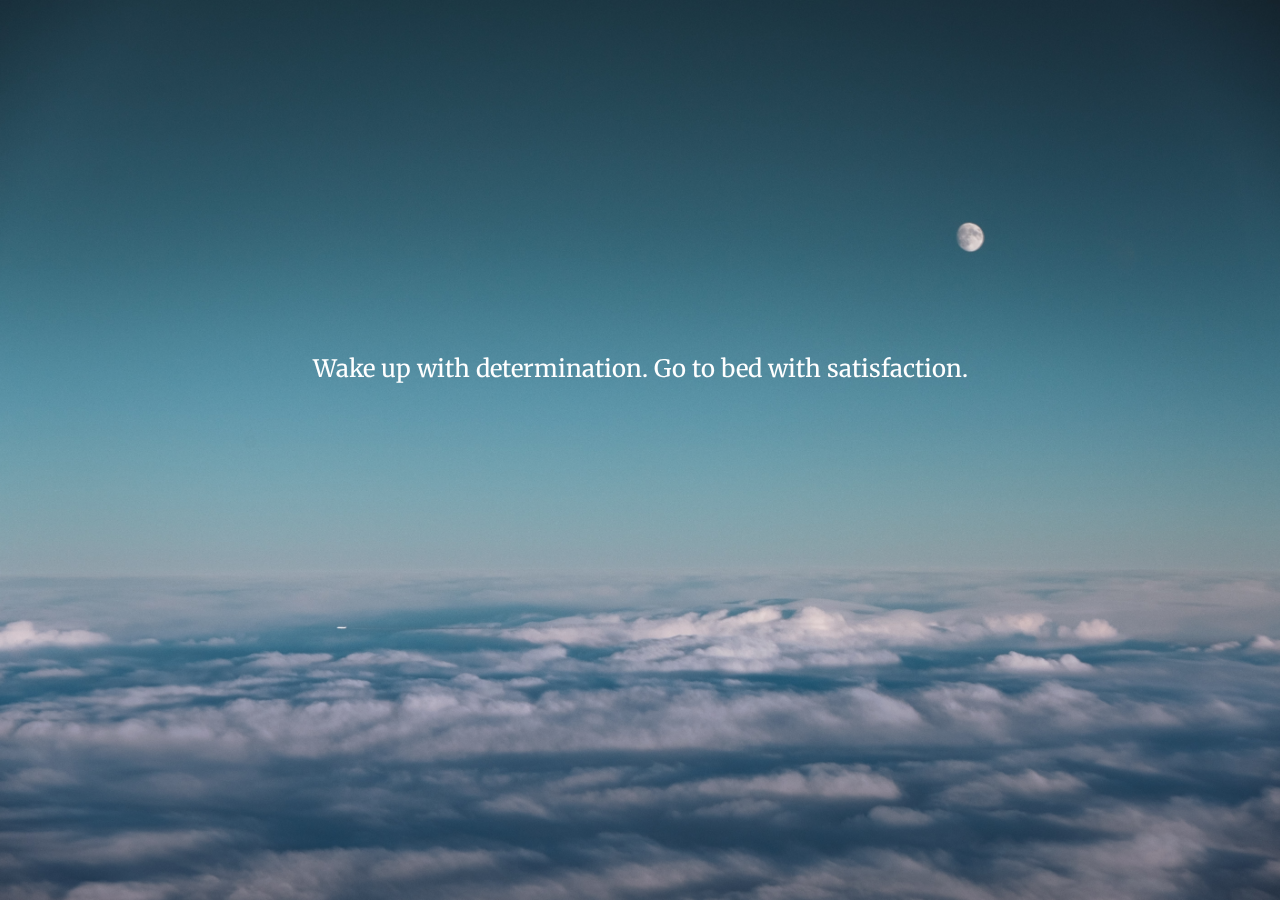
<file: index.html>
<!DOCTYPE html>
<html>

<head>
    <title>Motivate Me</title>  <!-- This will show up on the project's web browser tab -->

    <link rel="stylesheet" href="index.css">   <!-- Use index.css for styling -->
    <link rel="stylesheet" href="https://fonts.googleapis.com/css?family=Inter|Amiko|Overpass|Bodoni Moda|Merriweather" />
    <link rel="preconnect" href="https://fonts.gstatic.com">
    <link href="https://fonts.googleapis.com/css2?family=Merriweather:wght@700&display=swap" rel="stylesheet">
    <link rel="stylesheet" href="https://unpkg.com/aos@next/dist/aos.css" />    <!-- Import and use AOS for animation/fade-in -->
</head>

<body>
<span> 
    <div id="quoteDisplay" data-aos="zoom-out" data-aos-delay="150" data-aos-duration="2000"></div>  <!-- Quotes will display here based on element with this id in the JS file  -->
    <script src="javascript.js"></script> <!-- We're getting app functionality from JS file -->

    <script src="https://unpkg.com/aos@next/dist/aos.js"></script> 
    <script> AOS.init(); </script>    <!-- Initialize AOS -->

</span>
</body>

</html>
</file>
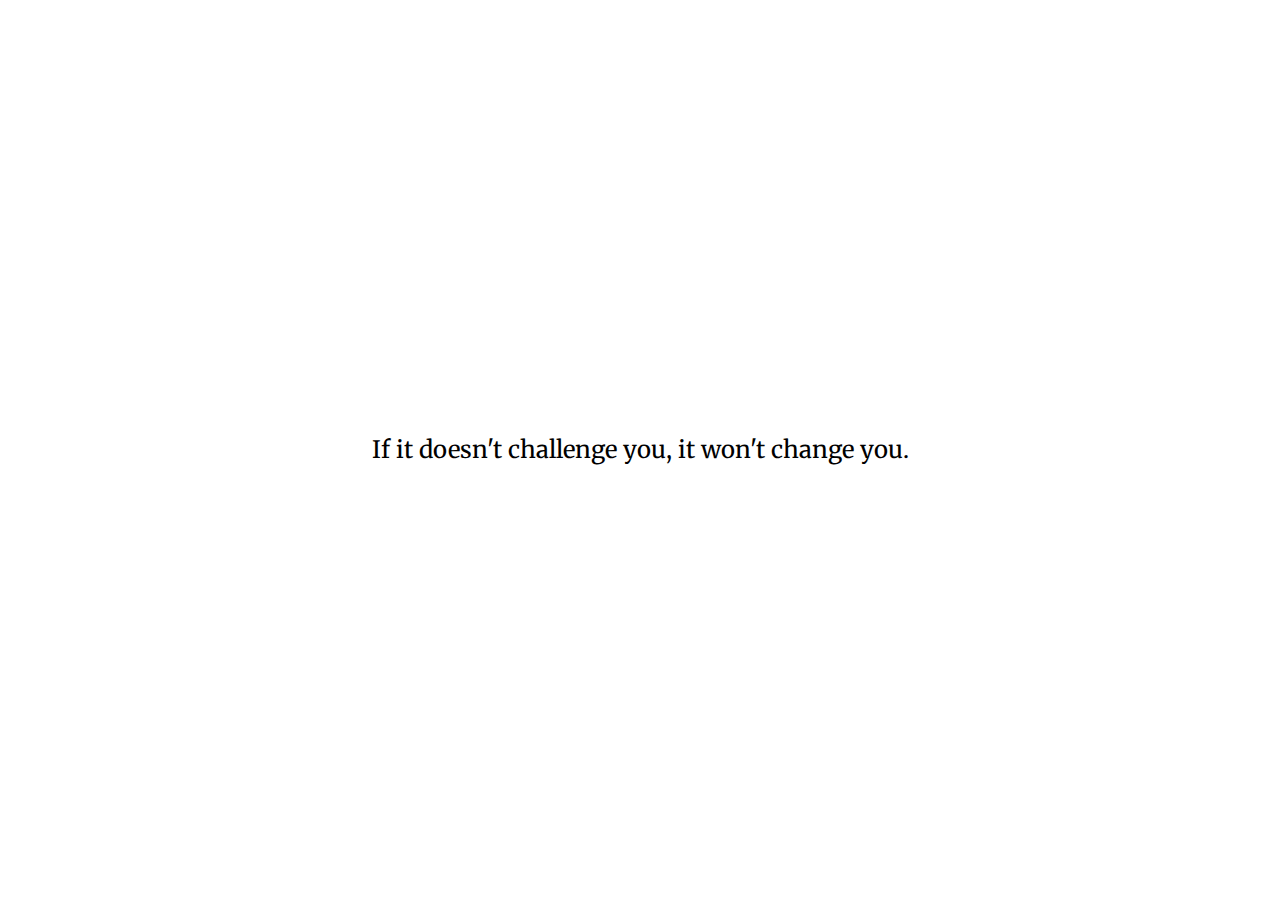
<file: Chrome Extension/index.html>
<!DOCTYPE html>
<html >

<head>
    <title>New Tab, New Quote</title>  <!-- This will show up on the project's web browser tab -->
    <link rel="stylesheet" href="index.css">   <!-- Use index.css for styling -->
    <link rel="stylesheet" href="https://fonts.googleapis.com/css?family=Inter|Amiko|Overpass|Bodoni Moda|Merriweather" />
    <link rel="preconnect" href="https://fonts.gstatic.com">
    <link href="https://fonts.googleapis.com/css2?family=Merriweather:wght@700&display=swap" rel="stylesheet">
</head>

<body>
<div id="main"> 
    <div id="quoteDisplay">
        <span id="randomQuote"></span>  <!-- Quotes will display here based on element with this id in the JS file  -->
    </div>
    <script src="javascript.js"></script> <!-- We're getting app functionality from JS file -->
</div>
</body>

</html>
</file>
<file: index.css>
/* Create separate html section just for background image so it spans 
the entire screen regardless of size. It was previously in the body section 
with everything else, causing extra space below the image */
html { 
    background: url("clouds.jpg") no-repeat center center fixed; 
    -webkit-background-size: cover;
    -moz-background-size: cover;
    -o-background-size: cover;
    background-size: cover;
}

/* This is to style and position the text on the page */
body {
    font-family: "Merriweather", sans-serif;
    color: white;
    display: flex;
    justify-content: center;
    align-items: center;
    vertical-align: middle;
    height: 80vh;
    font-size: x-large;
}

/* This applies margins on the side of the text so that when the browser window is minimized, the text 
won't run to the edge of screen;
this separate section applies styling to only the text with the quoteDisplay id (in html doc) */
#quoteDisplay {
    margin: 0 40px
}

/*span {
    color: white;
    background-color: rgb(80, 79, 79);
    box-shadow: 0 0 0 15px rgb(80, 79, 79);
    border-radius: 1px;
}
*/
</file>
<file: Chrome Extension/index.css>
/* http://meyerweb.com/eric/tools/css/reset/ 
   v2.0 | 20110126
   License: none (public domain)
*/

html, body, div, span, applet, object, iframe,
h1, h2, h3, h4, h5, h6, p, blockquote, pre,
a, abbr, acronym, address, big, cite, code,
del, dfn, em, img, ins, kbd, q, s, samp,
small, strike, strong, sub, sup, tt, var,
b, u, i, center,
dl, dt, dd, ol, ul, li,
fieldset, form, label, legend,
table, caption, tbody, tfoot, thead, tr, th, td,
article, aside, canvas, details, embed, 
figure, figcaption, footer, header, hgroup, 
menu, nav, output, ruby, section, summary,
time, mark, audio, video {
	margin: 0;
	padding: 0;
	border: 0;
	font-size: 100%;
	font: inherit;
	vertical-align: baseline;
}
/* HTML5 display-role reset for older browsers */
article, aside, details, figcaption, figure, 
footer, header, hgroup, menu, nav, section {
	display: block;
}
body {
	line-height: 1;
}
ol, ul {
	list-style: none;
}
blockquote, q {
	quotes: none;
}
blockquote:before, blockquote:after,
q:before, q:after {
	content: '';
	content: none;
}
table {
	border-collapse: collapse;
	border-spacing: 0;
}



/* Create separate html section just for background image so it spans 
the entire screen regardless of size. It was previously in the body section 
with everything else, causing extra space below the image */
html { 
    height:100%;
}

/* This is to style and position the text on the page */
body {
    height: 100%;
}

#quoteDisplay {
    display: flex;
    width: 100%;
    height: 100%;
    margin: auto;
    align-items:center;
    justify-content:center;
}

#randomQuote {
    margin: auto;
    font-family: "Merriweather", sans-serif;
    font-size: x-large;
    color: black;
    background-color: white;
    padding: 20px;
}

#main {
    height:100%;
    width:100%;
    background: no-repeat center center fixed; 
    background-size: cover;
}
</file>
